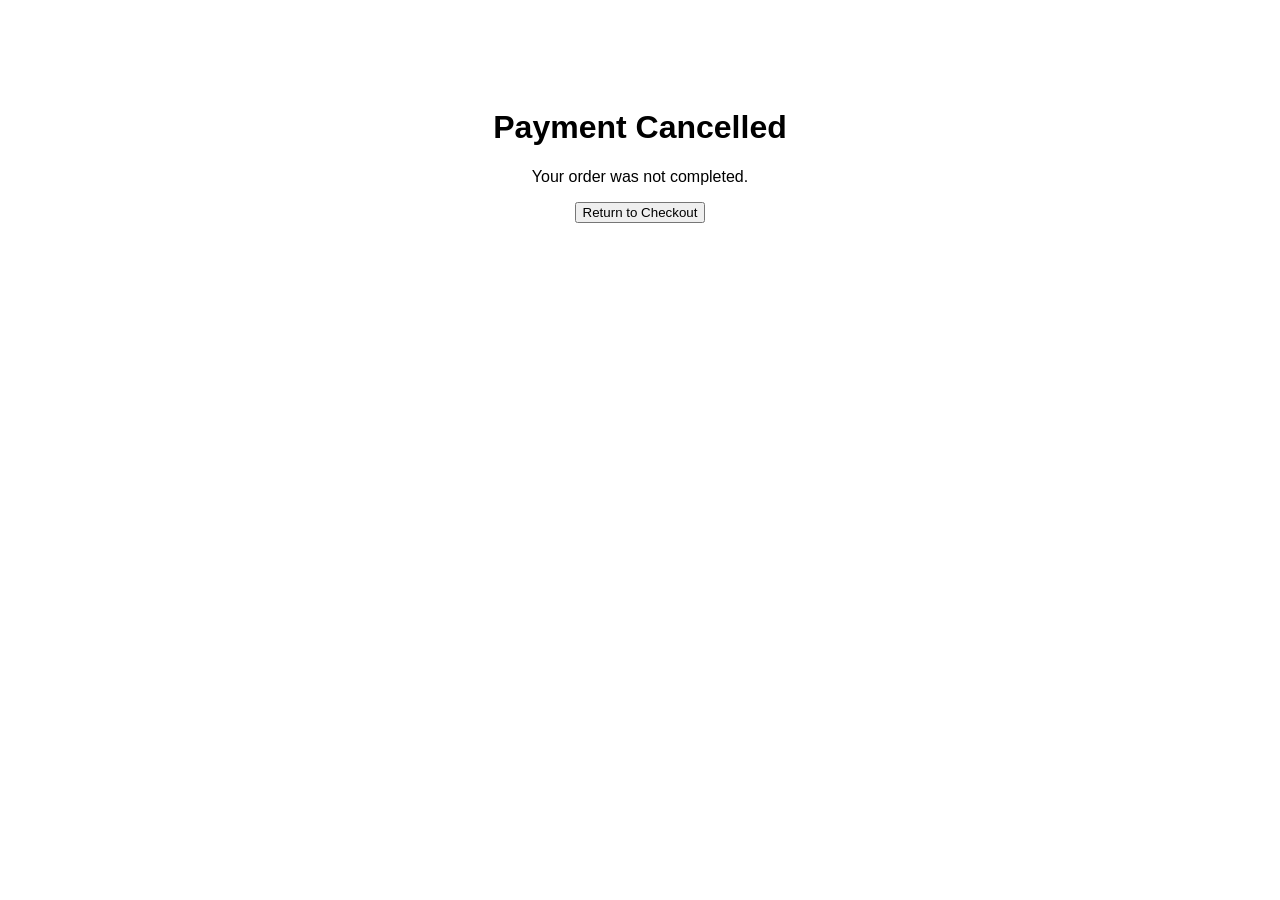
<file: cancel.html>
<!DOCTYPE html>
<html>
<head>
  <title>Payment Cancelled</title>
</head>
<body style="font-family:Arial;text-align:center;padding:80px;">
  <h1>Payment Cancelled</h1>
  <p>Your order was not completed.</p>

  <a href="checkout.html">
    <button>Return to Checkout</button>
  </a>
</body>
</html>
</file>
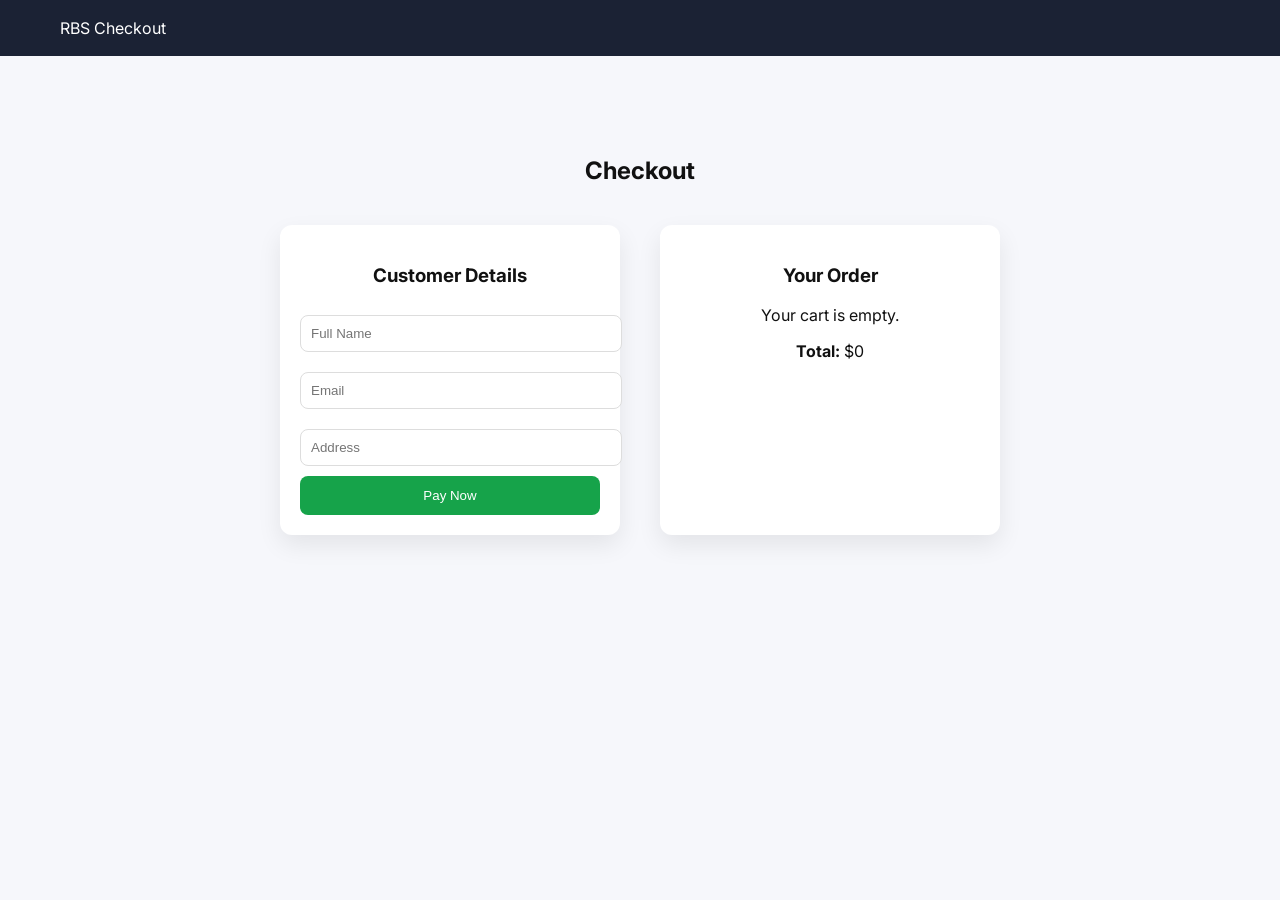
<file: checkout.html>
<!DOCTYPE html>
<html lang="en">
<head>
  <meta charset="UTF-8">
  <meta name="viewport" content="width=device-width, initial-scale=1.0">
  <title>Checkout - RBS Store</title>

  <link href="https://fonts.googleapis.com/css2?family=Inter:wght@400;500;600;700&display=swap" rel="stylesheet">
  <link rel="stylesheet" href="style.css">
</head>

<body>

<header class="navbar">
  <div class="logo">RBS Checkout</div>
</header>

<section class="checkout">

  <h2>Checkout</h2>

  <div class="checkout-container">

    <!-- CUSTOMER FORM -->
    <div class="checkout-form">

      <h3>Customer Details</h3>

      <input type="text" placeholder="Full Name">
      <input type="email" placeholder="Email">
      <input type="text" placeholder="Address">

      <button onclick="payNow()">Pay Now</button>

    </div>

    <!-- ORDER SUMMARY -->
    <div class="order-summary">
      <h3>Your Order</h3>

      <div id="order-items"></div>

      <p><strong>Total:</strong> $<span id="order-total">0</span></p>
    </div>

  </div>

</section>

<script>
let cart = JSON.parse(localStorage.getItem("cart")) || [];

const orderItems = document.getElementById("order-items");
const orderTotal = document.getElementById("order-total");

/* LOAD CART ITEMS */
function loadOrder() {
  let total = 0;
  orderItems.innerHTML = "";

  if (cart.length === 0) {
    orderItems.innerHTML = "<p>Your cart is empty.</p>";
    return;
  }

  cart.forEach(item => {
    total += item.price;

    orderItems.innerHTML += `
      <div style="display:flex;justify-content:space-between;margin:8px 0;">
        <span>${item.name}</span>
        <span>$${item.price}</span>
      </div>
    `;
  });

  orderTotal.textContent = total.toFixed(2);
}

/* 💳 STRIPE CHECKOUT */
async function payNow() {
  if (cart.length === 0) {
    alert("Cart is empty");
    return;
  }

  try {
    const response = await fetch("https://rbs-store-backend-1.onrender.com/create-checkout-session", {
      method: "POST",
      headers: {
        "Content-Type": "application/json"
      },
      body: JSON.stringify({
        items: cart
      })
    });

    const data = await response.json();

    if (data.error) {
      alert(data.error);
      return;
    }

    // Redirect to Stripe checkout
    window.location.href = data.url;

  } catch (err) {
    alert("Payment error: " + err.message);
  }
}

loadOrder();
</script>

</body>
</html>
</html>
</file>
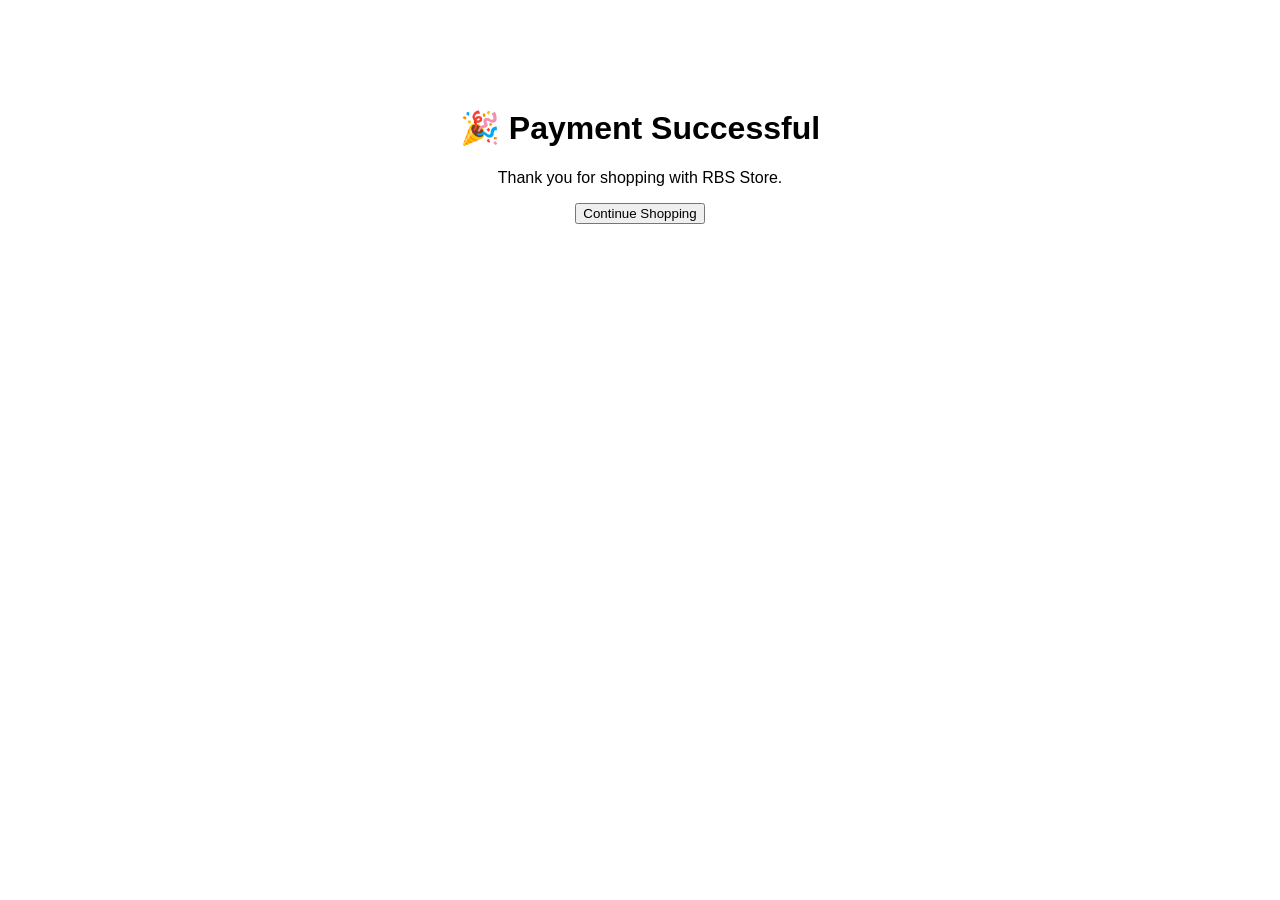
<file: success.html>
<!DOCTYPE html>
<html>
<head>
  <title>Payment Successful</title>
</head>
<body style="font-family:Arial;text-align:center;padding:80px;">
  <h1>🎉 Payment Successful</h1>
  <p>Thank you for shopping with RBS Store.</p>

  <a href="index.html">
    <button>Continue Shopping</button>
  </a>
</body>
</html>
</file>
<file: style.css>
html {
  scroll-behavior: smooth;
}

body {
  margin: 0;
  font-family: "Inter", sans-serif;
  background: #f6f7fb;
  color: #111;
  -webkit-font-smoothing: antialiased;
}

/* NAVBAR */
.navbar {
  display: flex;
  justify-content: space-between;
  align-items: center;
  padding: 18px 60px;
  background: rgba(15, 23, 42, 0.95);
  backdrop-filter: blur(10px);
  color: white;
  position: sticky;
  top: 0;
  z-index: 1000;
}

.nav-links a {
  color: white;
  margin: 0 12px;
  text-decoration: none;
  position: relative;
  transition: 0.3s;
}

.nav-links a::after {
  content: "";
  position: absolute;
  left: 0;
  bottom: -5px;
  width: 0%;
  height: 2px;
  background: #60a5fa;
  transition: 0.3s;
}

.nav-links a:hover::after {
  width: 100%;
}

/* HERO */
.hero {
  padding: 120px 20px;
  text-align: center;
  background: linear-gradient(135deg, #ffffff, #eef2ff);
}

.hero h1 {
  font-size: 48px;
}

/* SECTIONS */
section {
  padding: 100px 20px;
  text-align: center;
}

/* SHOP */
.product-grid {
  display: grid;
  grid-template-columns: repeat(auto-fit, minmax(240px, 1fr));
  gap: 25px;
  margin-top: 40px;
}

/* PRODUCT CARD */
.product-card {
  background: white;
  padding: 20px;
  border-radius: 16px;
  box-shadow: 0 10px 25px rgba(0,0,0,0.06);
  transition: 0.3s ease;
}

.product-card:hover {
  transform: translateY(-10px);
  box-shadow: 0 20px 40px rgba(0,0,0,0.12);
}

.product-card img {
  width: 100%;
  height: 210px;
  object-fit: cover;
  border-radius: 12px;
  margin-bottom: 12px;
}

.price {
  font-weight: bold;
}

/* BUTTONS */
button {
  transition: 0.3s ease;
  cursor: pointer;
}

button:hover {
  transform: scale(1.03);
}

/* ABOUT / CONTACT */
.about,
.contact {
  background: white;
}

/* CART */
.cart {
  position: fixed;
  right: 0;
  top: 0;
  width: 320px;
  height: 100%;
  background: white;
  box-shadow: -10px 0 30px rgba(0,0,0,0.1);
  padding: 20px;
  transform: translateX(100%);
  transition: 0.3s;
}

.cart.show {
  transform: translateX(0);
}

/* FOOTER */
footer {
  text-align: center;
  padding: 20px;
  background: #0f172a;
  color: white;
}

.checkout {
  padding: 80px 20px;
  text-align: center;
}

.checkout-container {
  display: flex;
  justify-content: center;
  gap: 40px;
  flex-wrap: wrap;
  margin-top: 40px;
}

.checkout-form,
.order-summary {
  background: white;
  padding: 20px;
  border-radius: 12px;
  width: 300px;
  box-shadow: 0 10px 25px rgba(0,0,0,0.08);
}

.checkout-form input {
  width: 100%;
  padding: 10px;
  margin: 10px 0;
  border: 1px solid #ddd;
  border-radius: 8px;
}

.checkout-form button {
  width: 100%;
  padding: 12px;
  background: #16a34a;
  color: white;
  border: none;
  border-radius: 8px;
  cursor: pointer;
}
</file>
